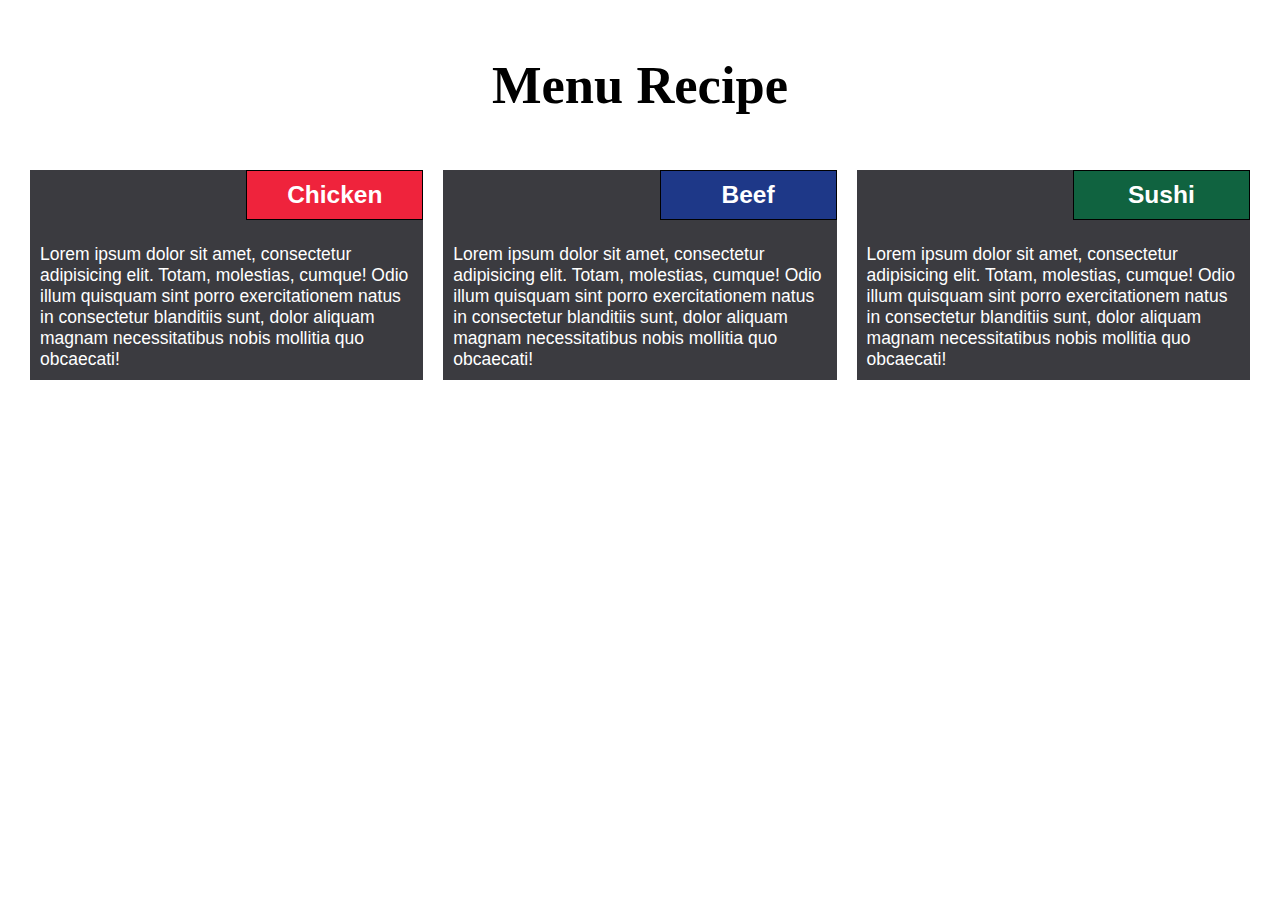
<file: Module2Assignment/index.html>
<!DOCTYPE html>
<html>
<head>
<meta charset="utf-8">
<link rel="stylesheet" href="css/assignment.css">
<meta name="viewport" content="width=device-width, initial-scale=1">
	<title>Assignment Module 2</title>
</head>
<body>
<h1>Menu Recipe</h1>
<div class="row">
  <div class="col-lg-4 col-md-6 col-sm-12">
  	<div class="section">
         <p class="chicken">Chicken</p>
         <p class="sentence">Lorem ipsum dolor sit amet, consectetur adipisicing elit. Totam, molestias, cumque! Odio illum quisquam sint porro exercitationem natus in consectetur blanditiis sunt, dolor aliquam magnam necessitatibus nobis mollitia quo obcaecati!</p>
    </div>
  </div>
  <div class="col-lg-4 col-md-6 col-sm-12">
  	<div class="section">
         <p class="beef">Beef</p>
         <p class="sentence">Lorem ipsum dolor sit amet, consectetur adipisicing elit. Totam, molestias, cumque! Odio illum quisquam sint porro exercitationem natus in consectetur blanditiis sunt, dolor aliquam magnam necessitatibus nobis mollitia quo obcaecati!</p>
    </div>
  </div>
  <div class="col-lg-4 col-md-12 col-sm-12">
  	<div class="section">
         <p class="sushi">Sushi</p>
         <p class="sentence">Lorem ipsum dolor sit amet, consectetur adipisicing elit. Totam, molestias, cumque! Odio illum quisquam sint porro exercitationem natus in consectetur blanditiis sunt, dolor aliquam magnam necessitatibus nobis mollitia quo obcaecati!</p>
    </div>
  </div>
</div>
</body>
</html>
</file>
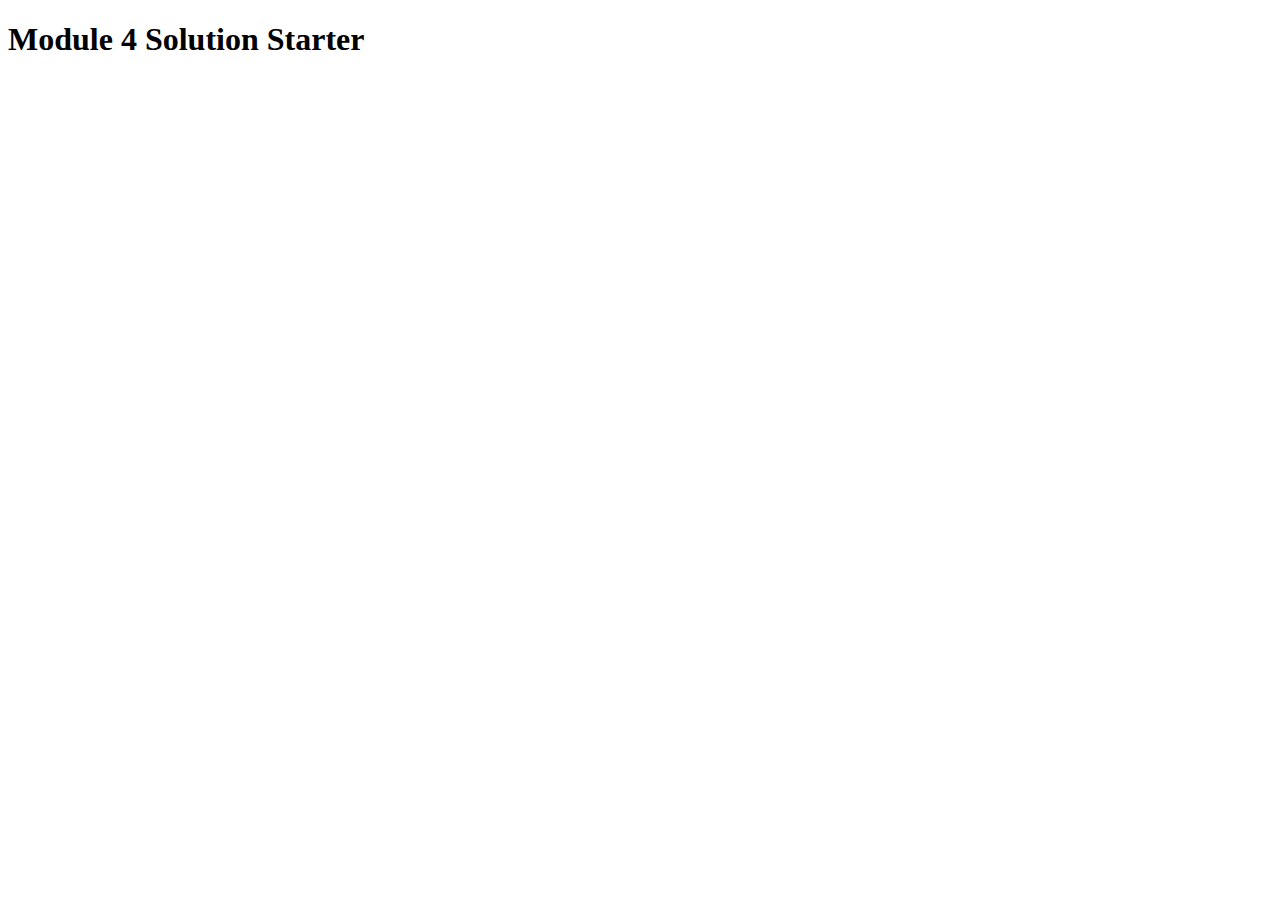
<file: Module4Assignment/index.html>
<!DOCTYPE html>
<html>
<head>
  <meta charset="utf-8">
  <title>Module 4 Solution Starter</title>
  <script>
    var names = []; // DO NOT REMOVE
  </script>
  <script src="SpeakHello.js"></script>
  <script src="SpeakGoodBye.js"></script>
  <script src="script.js"></script>
</head>
<body>
  <h1>Module 4 Solution Starter</h1>
</body>
</html>
</file>
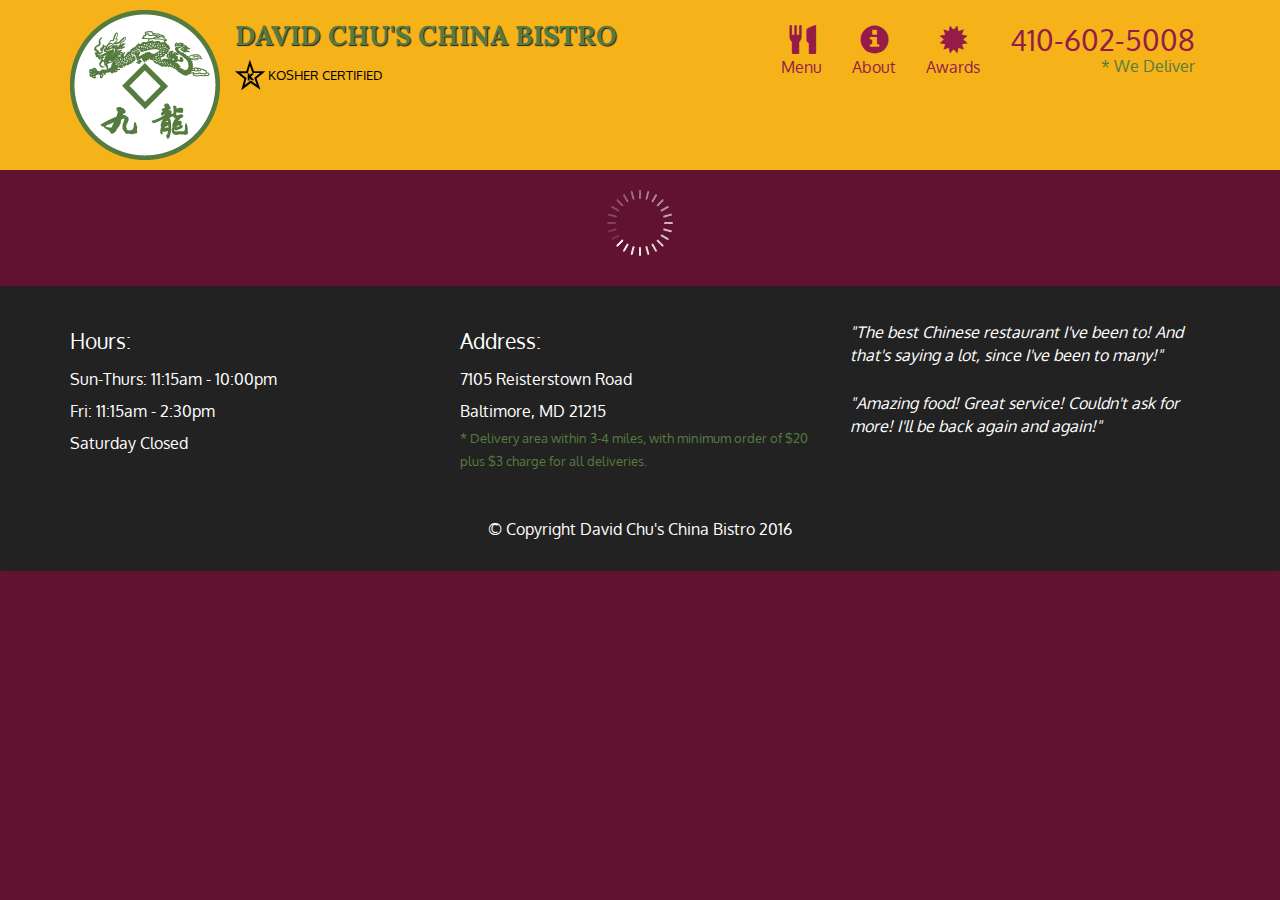
<file: Module5Assignment/index.html>
<!doctype html>
<html lang="en">
  <head>
    <meta charset="utf-8">
    <meta http-equiv="X-UA-Compatible" content="IE=edge">
    <meta name="viewport" content="width=device-width, initial-scale=1">
    <title>David Chu's China Bistro</title>
    <link rel="stylesheet" href="css/bootstrap.min.css">
    <link rel="stylesheet" href="css/styles.css">
    <link href='https://fonts.googleapis.com/css?family=Oxygen:400,300,700' rel='stylesheet' type='text/css'>
    <link href='https://fonts.googleapis.com/css?family=Lora' rel='stylesheet' type='text/css'>
  </head>
<body>
  <header>
    <nav id="header-nav" class="navbar navbar-default">
      <div class="container">
        <div class="navbar-header">
          <a href="index.html" class="pull-left visible-md visible-lg">
            <div id="logo-img" alt="Logo image"></div>
          </a>

          <div class="navbar-brand">
            <a href="index.html"><h1>David Chu's China Bistro</h1></a>
            <p>
              <img src="images/star-k-logo.png" alt="Kosher certification">
              <span>Kosher Certified</span>
            </p>
          </div>

          <button id="navbarToggle" type="button" class="navbar-toggle collapsed" data-toggle="collapse" data-target="#collapsable-nav" aria-expanded="false">
            <span class="sr-only">Toggle navigation</span>
            <span class="icon-bar"></span>
            <span class="icon-bar"></span>
            <span class="icon-bar"></span>
          </button>
        </div>
        
        <div id="collapsable-nav" class="collapse navbar-collapse">
           <ul id="nav-list" class="nav navbar-nav navbar-right">
            <li id="navHomeButton" class="visible-xs active">
              <a href="index.html">
                <span class="glyphicon glyphicon-home"></span> Home</a>
            </li>
            <li id="navMenuButton">
              <a href="#" onclick="$dc.loadMenuCategories();">
                <span class="glyphicon glyphicon-cutlery"></span><br class="hidden-xs"> Menu</a>
            </li>
            <li>
              <a href="#">
                <span class="glyphicon glyphicon-info-sign"></span><br class="hidden-xs"> About</a>
            </li>
            <li>
              <a href="#">
                <span class="glyphicon glyphicon-certificate"></span><br class="hidden-xs"> Awards</a>
            </li>
            <li id="phone" class="hidden-xs">
              <a href="tel:410-602-5008">
                <span>410-602-5008</span></a><div>* We Deliver</div>
            </li>
          </ul><!-- #nav-list -->
        </div><!-- .collapse .navbar-collapse -->
      </div><!-- .container -->
    </nav><!-- #header-nav -->
  </header>

  <div id="call-btn" class="visible-xs">
    <a class="btn" href="tel:410-602-5008">
    <span class="glyphicon glyphicon-earphone"></span>
    410-602-5008
    </a>
  </div>
  <div id="xs-deliver" class="text-center visible-xs">* We Deliver</div>

  <div id="main-content" class="container"></div>

  <footer class="panel-footer">
    <div class="container">
      <div class="row">
        <section id="hours" class="col-sm-4">
          <span>Hours:</span><br>
          Sun-Thurs: 11:15am - 10:00pm<br>
          Fri: 11:15am - 2:30pm<br>
          Saturday Closed
          <hr class="visible-xs">
        </section>
        <section id="address" class="col-sm-4">
          <span>Address:</span><br>
          7105 Reisterstown Road<br>
          Baltimore, MD 21215
          <p>* Delivery area within 3-4 miles, with minimum order of $20 plus $3 charge for all deliveries.</p>
          <hr class="visible-xs">
        </section>
        <section id="testimonials" class="col-sm-4">
          <p>"The best Chinese restaurant I've been to! And that's saying a lot, since I've been to many!"</p>
          <p>"Amazing food! Great service! Couldn't ask for more! I'll be back again and again!"</p>
        </section>
      </div>
      <div class="text-center">&copy; Copyright David Chu's China Bistro 2016</div>
    </div>
  </footer>

  <!-- jQuery (Bootstrap JS plugins depend on it) -->
  <script src="js/jquery-2.1.4.min.js"></script>
  <script src="js/bootstrap.min.js"></script>
  <script src="js/ajax-utils.js"></script>
  <script src="js/script.js"></script>
</body>
</html>
</file>
<file: Module2Assignment/css/assignment.css>
<style>

/********** Base styles **********/
* {
  box-sizing: border-box;
}
body {
  margin: 10px;
  padding: 10px;
  font-size: 70px;
}

h1 {
  margin-bottom: 30px;
  text-align: center;
  font-size: 75%;
}

p {
  font-family: Helvetica;
  font-size: 25%;
  color: white;
}

.sentence {
    padding: 0px 10px 10px 10px;
}

.section {
  background-color: #3b3b40;
  margin-right: 10px;
  margin-left: 10px;
}

.chicken {
  font-size: 35%;
  background-color: #ef233c;
  padding: 10px 0;
  text-align: center;
  font-weight: bold;
  width: 175px;
  border: 1px solid black;
  position: -webkit-sticky;
  position: sticky;
  left: 100%;
}

.beef {
  font-size: 35%;
  background-color: #1e3888;
  padding: 10px 0;
  text-align: center;
  font-weight: bold;
  width: 175px;
  border: 1px solid black;
  position: -webkit-sticky;
  position: sticky;
  left: 100%;
}

.sushi {
  font-size: 35%;
  background-color: #106340;
  padding: 10px 0;
  text-align: center;
  font-weight: bold;
  width: 175px;
  border: 1px solid black;
  position: -webkit-sticky;
  position: sticky;
  left: 100%;
}

/* Simple Responsive Framework. */
.row {
  width: 100%;
}

/********** Desktop view **********/
@media (min-width: 992px) {
  .col-lg-1, .col-lg-2, .col-lg-3, .col-lg-4, .col-lg-5, .col-lg-6, .col-lg-7, .col-lg-8, .col-lg-9, .col-lg-10, .col-lg-11, .col-lg-12 {
    float: left;
  }
  .col-lg-1 {
    width: 8.33%;
  }
  .col-lg-2 {
    width: 16.66%;
  }
  .col-lg-3 {
    width: 25%;
  }
  .col-lg-4 {
    width: 33.33%;
  }
  .col-lg-5 {
    width: 41.66%;
  }
  .col-lg-6 {
    width: 50%;
  }
  .col-lg-7 {
    width: 58.33%;
  }
  .col-lg-8 {
    width: 66.66%;
  }
  .col-lg-9 {
    width: 74.99%;
  }
  .col-lg-10 {
    width: 83.33%;
  }
  .col-lg-11 {
    width: 91.66%;
  }
  .col-lg-12 {
    width: 100%;
  }
}

/********** Table view **********/
@media (min-width: 768px) and (max-width: 991px) {
  .col-md-1, .col-md-2, .col-md-3, .col-md-4, .col-md-5, .col-md-6, .col-md-7, .col-md-8, .col-md-9, .col-md-10, .col-md-11, .col-md-12 {
    float: left;
  }
  .col-md-1 {
    width: 8.33%;
  }
  .col-md-2 {
    width: 16.66%;
  }
  .col-md-3 {
    width: 25%;
  }
  .col-md-4 {
    width: 33.33%;
  }
  .col-md-5 {
    width: 41.66%;
  }
  .col-md-6 {
    width: 50%;
  }
  .col-md-7 {
    width: 58.33%;
  }
  .col-md-8 {
    width: 66.66%;
  }
  .col-md-9 {
    width: 74.99%;
  }
  .col-md-10 {
    width: 83.33%;
  }
  .col-md-11 {
    width: 91.66%;
  }
  .col-md-12 {
    width: 100%;
  }
}

/********** Mobile view **********/
@media (max-width: 767px) {
  .col-sm-1, .col-sm-2, .col-sm-3, .col-sm-4, .col-sm-5, .col-sm-6, .col-sm-7, .col-sm-8, .col-sm-9, .col-sm-10, .col-sm-11, .col-sm-12 {
    float: left;
  }
  .col-sm-1 {
    width: 8.33%;
  }
  .col-sm-2 {
    width: 16.66%;
  }
  .col-sm-3 {
    width: 25%;
  }
  .col-sm-4 {
    width: 33.33%;
  }
  .col-sm-5 {
    width: 41.66%;
  }
  .col-sm-6 {
    width: 50%;
  }
  .col-sm-7 {
    width: 58.33%;
  }
  .col-sm-8 {
    width: 66.66%;
  }
  .col-sm-9 {
    width: 74.99%;
  }
  .col-sm-10 {
    width: 83.33%;
  }
  .col-sm-11 {
    width: 91.66%;
  }
  .col-sm-12 {
    width: 100%;
  }
}

</style>
</file>
<file: Module5Assignment/css/styles.css>
body {
  font-size: 16px;
  color: #fff;
  background-color: #61122f;
  font-family: 'Oxygen', sans-serif;
}

/** HEADER **/
#header-nav {
  background-color: #f6b319;
  border-radius: 0;
  border: 0;
}

#logo-img {
  background: url('../images/restaurant-logo_large.png') no-repeat;
  width: 150px;
  height: 150px;
  margin: 10px 15px 10px 0;
}

.navbar-brand {
  padding-top: 25px;
}
.navbar-brand h1 { /* Restaurant name */
  font-family: 'Lora', serif;
  color: #557c3e;
  font-size: 1.5em;
  text-transform: uppercase;
  font-weight: bold;
  text-shadow: 1px 1px 1px #222;
  margin-top: 0;
  margin-bottom: 0;
  line-height: .75;
}
.navbar-brand a:hover, .navbar-brand a:focus {
  text-decoration: none;
}
.navbar-brand p { /* Kosher cert */
  color: #000;
  text-transform: uppercase;
  font-size: .7em;
  margin-top: 15px;
}
.navbar-brand p span { /* Star-K */
  vertical-align: middle;
}

#nav-list {
  margin-top: 10px;
}
#nav-list a {
  color: #951C49;
  text-align: center;
}
#nav-list a:hover {
  background: #E7E7E7;
}
#nav-list a span {
  font-size: 1.8em;
}

#phone {
  margin-top: 5px;
}
#phone a { /* Phone number */
  text-align: right;
  padding-bottom: 0;
}
#phone div { /* We Deliver */
  color: #557c3e;
  text-align: right;
  padding-right: 15px;
}

.navbar-header button.navbar-toggle, .navbar-header .icon-bar {
  border: 1px solid #61122f;
}
.navbar-header button.navbar-toggle {
  clear: both;
  margin-top: -30px;
}
/* END HEADER */

/* FOOTER */
.panel-footer {
  margin-top: 30px;
  padding-top: 35px;
  padding-bottom: 30px;
  background-color: #222;
  border-top: 0;
}
.panel-footer div.row {
  margin-bottom: 35px;
}
#hours, #address {
  line-height: 2;
}
#hours > span, #address > span {
  font-size: 1.3em;
}
#address p {
  color: #557c3e;
  font-size: .8em;
  line-height: 1.8;
}
#testimonials {
  font-style: italic;
}
#testimonials p:nth-child(2) {
  margin-top: 25px;
}
/* END FOOTER */



/* HOME PAGE */
.container .jumbotron {
  box-shadow: 0 0 50px #3F0C1F;
  border: 2px solid #3F0C1F;
}

#menu-tile, #specials-tile, #map-tile {
  height: 250px;
  width: 100%;
  margin-bottom: 15px;
  position: relative;
  border: 2px solid #3F0C1F;
  overflow: hidden;
}
#menu-tile:hover, #specials-tile:hover, #map-tile:hover {
  box-shadow: 0 1px 5px 1px #cccccc;
}
#menu-tile {
  background: url('../images/menu-tile.jpg') no-repeat;
  background-position: center;
}
#specials-tile {
  background: url('../images/specials-tile.jpg') no-repeat;
  background-position: center;
}
#menu-tile span, #specials-tile span, #map-tile span {
  position: absolute;
  bottom: 0;
  right: 0;
  width: 100%;
  text-align: center;
  font-size: 1.6em;
  text-transform: uppercase;
  background-color: #000;
  color: #fff;
  opacity: .8;
}
/* END HOME PAGE */

/* MENU CATEGORIES PAGE */
.category-tile { 
  position: relative;
  border: 2px solid #3F0C1F;
  overflow: hidden;
  width: 200px;
  height: 200px;
  margin: 0 auto 15px;
}
.category-tile span {
  position: absolute;
  bottom: 0;
  right: 0;
  width: 100%;
  text-align: center;
  font-size: 1.2em;
  text-transform: uppercase;
  background-color: #000;
  color: #fff;
  opacity: .8;
}
.category-tile:hover {
  box-shadow: 0 1px 5px 1px #cccccc;
}

#menu-categories-title + div {
  margin-bottom: 50px;
}
/* END MENU CATEGORIES PAGE */

/* SINGLE CATEGORY PAGE */
.menu-item-tile {
  margin-bottom: 25px;
}
.menu-item-tile hr {
  width: 80%;
}
.menu-item-tile .menu-item-price {
  font-size: 1.1em;
  text-align: right;
  margin-top: -15px;
  margin-right: -15px;
}
.menu-item-tile .menu-item-price span {
  font-size: .6em;
}
.menu-item-photo {
  position: relative;
  border: 2px solid #3F0C1F; 
  overflow: hidden;
  padding: 0;
  margin-right: -15px;
  margin-left: auto;
  margin-bottom: 20px;
  max-width: 250px;
}
.menu-item-photo div {
  position: absolute;
  bottom: 0;
  right: 0;
  width: 80px;
  background-color: #557c3e;
  text-align: center;
}
.menu-item-description {
  padding-right: 30px;
}
h3.menu-item-title {
  margin: 0 0 10px;
}
.menu-item-details {
  font-size: .9em;
  font-style: italic;
}
/* END SINGLE CATEGORY PAGE */


/********** Large devices only **********/
@media (min-width: 1200px) {
  .container .jumbotron {
    background: url('../images/jumbotron_1200.jpg') no-repeat;
    height: 675px;
  }
}

/********** Medium devices only **********/
@media (min-width: 992px) and (max-width: 1199px) {
  /* Header */
  #logo-img {
    background: url('../images/restaurant-logo_medium.png') no-repeat;
    width: 100px;
    height: 100px;
    margin: 5px 5px 5px 0;
  }
  /* End Header */

  /* Home Page */
  .container .jumbotron {
    background: url('../images/jumbotron_992.jpg') no-repeat;
    height: 558px;
  }
  /* End Home Page */
}

/********** Small devices only **********/
@media (min-width: 768px) and (max-width: 991px) {
  /* Home Page */
  .container .jumbotron {
    background: url('../images/jumbotron_768.jpg') no-repeat;
    height: 432px;
  }
  /* End Home Page */
}

/********** Extra small devices only **********/
@media (max-width: 767px) {
  /* Header */
  .navbar-brand {
    padding-top: 10px;
    height: 80px;
  }
  .navbar-brand h1 { /* Restaurant name */
    padding-top: 10px;
    font-size: 5vw; /* 1vw = 1% of viewport width */
  }
  .navbar-brand p { /* Kosher cert */
    font-size: .6em;
    margin-top: 12px;
  }
  .navbar-brand p img { /* Star-K */
    height: 20px;
  }

  #collapsable-nav a { /* Collapsed nav menu text */
    font-size: 1.2em;
  }
  #collapsable-nav a span { /* Collapsed nav menu glyph */
    font-size: 1em;
    margin-right: 5px;
  }

  #call-btn > a {
    font-size: 1.5em;
    display: block;
    margin: 0 20px;
    padding: 10px;
    border: 2px solid #fff;
    background-color: #f6b319;
    color: #951c49;
  }
  #xs-deliver {
    margin-top: 5px;
    font-size: .7em;
    letter-spacing: .1em;
    text-transform: uppercase;
  }
  /* End Header */

  /* Footer */
  .panel-footer section {
    margin-bottom: 30px;
    text-align: center;
  }
  .panel-footer section:nth-child(3) {
    margin-bottom: 0; /* margin already exists on the whole row */
  }
  .panel-footer section hr {
    width: 50%;
  }
  /* End Footer */

  /* Home Page */
  .container .jumbotron {
    margin-top: 30px;
    padding: 0;
  }
  #menu-tile, #specials-tile {
    width: 360px;
    margin: 0 auto 15px;
  }

  .menu-item-photo {
    margin-right: auto;
  }
  .menu-item-tile .menu-item-price {
    text-align: center;
  }
  .menu-item-description {
    text-align: center;;
  }
}


/********** Super extra small devices Only :-) (e.g., iPhone 4) **********/
@media (max-width: 479px) {
  /* Header */
  .navbar-brand h1 { /* Restaurant name */
    padding-top: 5px;
    font-size: 6vw;
  }
  /* End Header */
  
  /* Home page */
  #menu-tile, #specials-tile {
    width: 280px;
    margin: 0 auto 15px;
  }

  .col-xxs-12 {
    position: relative;
    min-height: 1px;
    padding-right: 15px;
    padding-left: 15px;
    float: left;
    width: 100%;
  }
}
</file>
